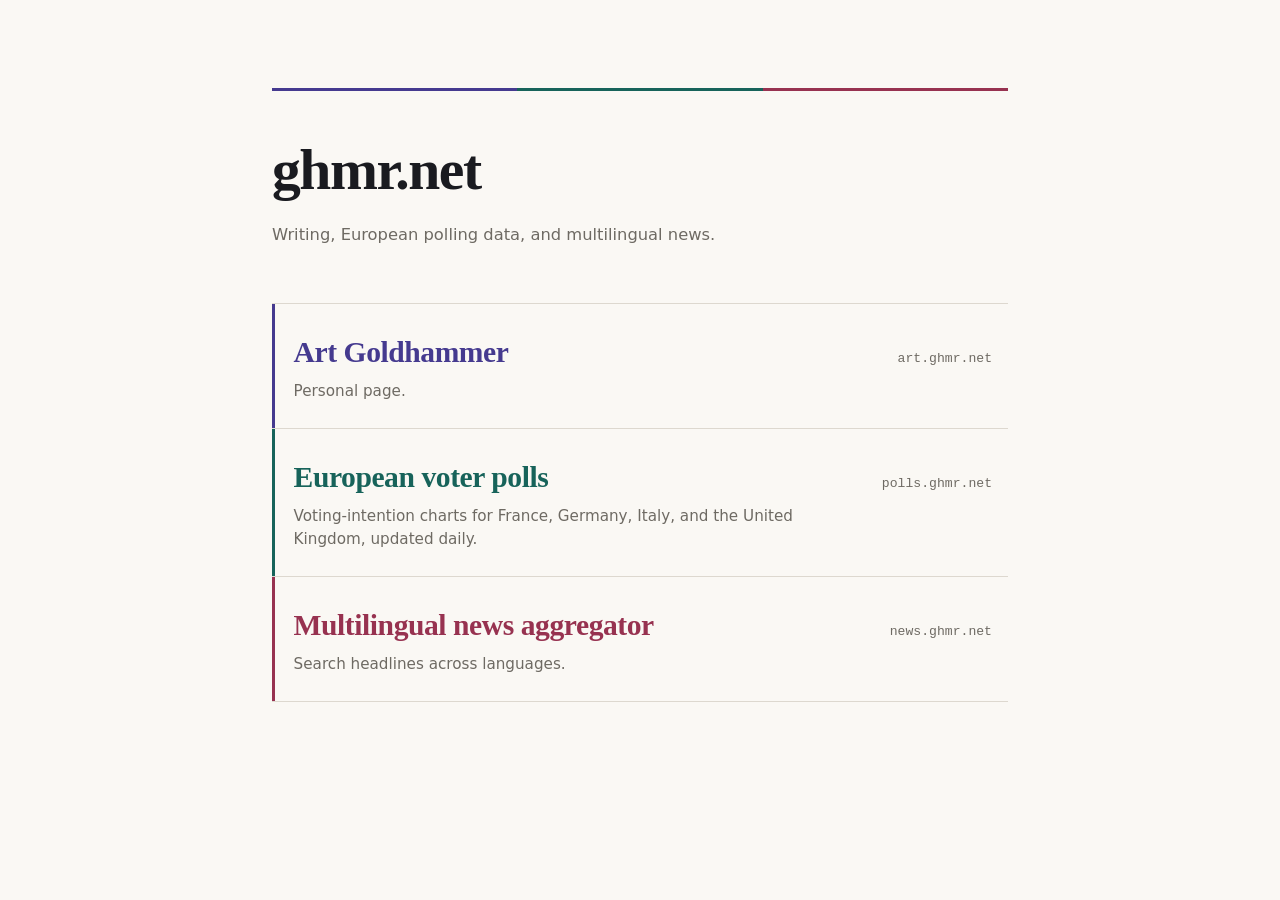
<file: www/index.html>
<!DOCTYPE html>
<html lang="en">
<head>
<meta charset="UTF-8">
<meta name="viewport" content="width=device-width, initial-scale=1.0">
<meta name="color-scheme" content="light dark">
<title>ghmr.net</title>
<style>
  /* Each of the three destinations carries its own hue. The rule under the
     masthead is those same three hues in the same order as the entries
     below it, so the divider states the structure of the site rather than
     decorating it. */
  :root {
    --prose:  #453a8f;
    --data:   #17635a;
    --news:   #973250;

    --paper:  #faf8f4;
    --ink:    #1a1b20;
    --muted:  #6e6a63;
    --rule:   #ddd8cf;
    --tint:   0.06;

    --display: "Iowan Old Style", "Palatino Linotype", Palatino, "Book Antiqua",
               "URW Palladio L", Georgia, serif;
    --body: system-ui, -apple-system, "Segoe UI", Roboto, sans-serif;
    --mono: ui-monospace, SFMono-Regular, "SF Mono", Menlo, Consolas,
            "Liberation Mono", monospace;
  }

  @media (prefers-color-scheme: dark) {
    :root {
      --prose:  #9b8ff0;
      --data:   #4fb3a3;
      --news:   #e08099;

      --paper:  #14151a;
      --ink:    #ece9e3;
      --muted:  #97928a;
      --rule:   #2c2e36;
      --tint:   0.12;
    }
  }

  * { box-sizing: border-box; }

  body {
    font-family: var(--body);
    background: var(--paper);
    color: var(--ink);
    margin: 0;
    padding: clamp(2rem, 8vw, 5.5rem) 1.25rem 3rem;
    line-height: 1.5;
    -webkit-font-smoothing: antialiased;
  }

  .page {
    max-width: 46rem;
    margin: 0 auto;
  }

  /* The three-part rule: one segment per destination, same order as below. */
  .spine {
    display: flex;
    height: 3px;
    margin-bottom: 2.25rem;
  }
  .spine span { flex: 1; }
  .spine span:nth-child(1) { background: var(--prose); }
  .spine span:nth-child(2) { background: var(--data); }
  .spine span:nth-child(3) { background: var(--news); }

  h1 {
    font-family: var(--display);
    font-size: clamp(2.4rem, 7vw, 3.6rem);
    font-weight: 600;
    letter-spacing: -0.025em;
    margin: 0;
  }

  .intro {
    color: var(--muted);
    font-size: 1.02rem;
    margin: 0.6rem 0 clamp(2.5rem, 6vw, 3.5rem);
    max-width: 32rem;
  }

  .entries {
    list-style: none;
    margin: 0;
    padding: 0;
    border-top: 1px solid var(--rule);
  }
  .entries li { border-bottom: 1px solid var(--rule); }

  .entry {
    --hue: var(--ink);
    display: grid;
    grid-template-columns: 1fr auto;
    align-items: baseline;
    gap: 0.35rem 1.5rem;
    padding: 1.6rem 1rem 1.6rem 1.35rem;
    text-decoration: none;
    color: inherit;
    position: relative;
    transition: background-color 160ms ease;
  }

  li:nth-child(1) .entry { --hue: var(--prose); }
  li:nth-child(2) .entry { --hue: var(--data); }
  li:nth-child(3) .entry { --hue: var(--news); }

  /* The hue bar sits flush with the left edge and grows on hover, so the
     pointer's target and the color cue are the same object. */
  .entry::before {
    content: "";
    position: absolute;
    left: 0;
    top: 0;
    bottom: 0;
    width: 3px;
    background: var(--hue);
    transition: width 160ms ease;
  }

  .entry:hover,
  .entry:focus-visible {
    background: color-mix(in srgb, var(--hue) calc(var(--tint) * 100%), transparent);
  }
  .entry:hover::before,
  .entry:focus-visible::before { width: 7px; }

  .entry:focus-visible {
    outline: 2px solid var(--hue);
    outline-offset: -2px;
  }

  .name {
    font-family: var(--display);
    font-size: clamp(1.35rem, 3.4vw, 1.85rem);
    font-weight: 600;
    letter-spacing: -0.015em;
    color: var(--hue);
  }

  .host {
    font-family: var(--mono);
    font-size: 0.82rem;
    color: var(--muted);
    white-space: nowrap;
  }

  .what {
    grid-column: 1 / -1;
    color: var(--muted);
    font-size: 0.95rem;
    max-width: 34rem;
  }

  @media (prefers-reduced-motion: reduce) {
    .entry, .entry::before { transition: none; }
  }

  @media (max-width: 30rem) {
    .entry { grid-template-columns: 1fr; }
    .host { grid-row: 3; }
  }
</style>
</head>
<body>
<div class="page">

  <div class="spine" aria-hidden="true"><span></span><span></span><span></span></div>

  <h1>ghmr.net</h1>
  <p class="intro">Writing, European polling data, and multilingual news.</p>

  <ul class="entries">
    <li>
      <a class="entry" href="https://art.ghmr.net/">
        <span class="name">Art Goldhammer</span>
        <span class="host">art.ghmr.net</span>
        <span class="what">Personal page.</span>
      </a>
    </li>
    <li>
      <a class="entry" href="https://polls.ghmr.net/">
        <span class="name">European voter polls</span>
        <span class="host">polls.ghmr.net</span>
        <span class="what">Voting-intention charts for France, Germany, Italy,
          and the United Kingdom, updated daily.</span>
      </a>
    </li>
    <li>
      <a class="entry" href="https://news.ghmr.net/">
        <span class="name">Multilingual news aggregator</span>
        <span class="host">news.ghmr.net</span>
        <span class="what">Search headlines across languages.</span>
      </a>
    </li>
  </ul>

</div>
</body>
</html>
</file>
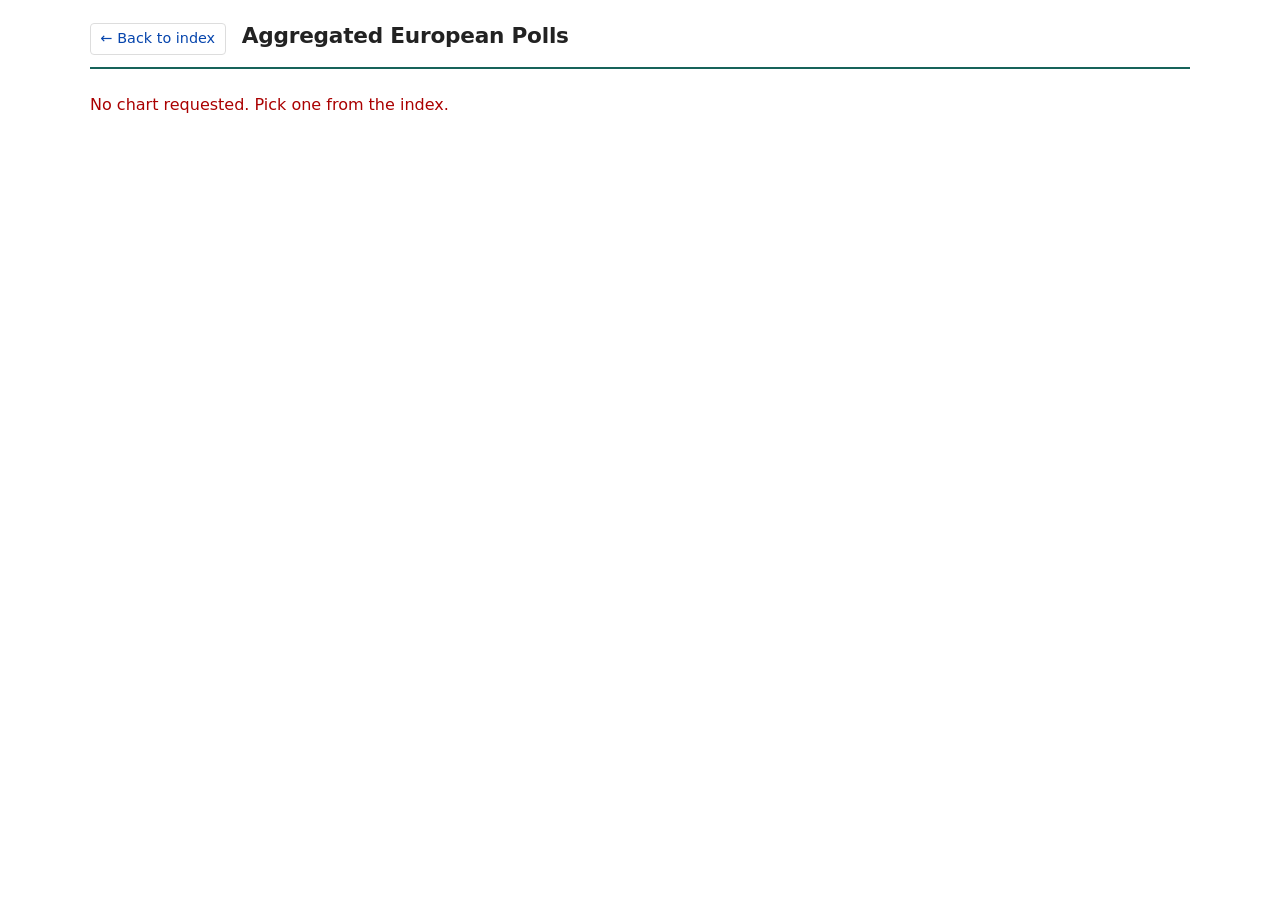
<file: chart.html>
<!DOCTYPE html>
<html lang="en">
<head>
<meta charset="UTF-8">
<meta name="viewport" content="width=device-width, initial-scale=1.0">
<meta name="color-scheme" content="light dark">
<title>Aggregated European Polls</title>
<link rel="stylesheet" href="style.css">
</head>
<body class="chart-page">
<div class="page">

<header class="masthead">
  <a class="back" href="./">&larr; Back to index</a>
  <h1>Aggregated European Polls</h1>
</header>

<p id="chart-caption"></p>
<img id="chart-image" alt="">
<p id="status"></p>

</div>
<script src="captions.js"></script>
<script src="chart.js"></script>
</body>
</html>
</file>
<file: style.css>
/* Shared by index.html and chart.html: the masthead has to look identical on
   both, so it is defined once here rather than copied into each page. */

:root {
  --paper: #fff;
  --ink: #222;
  --muted: #777;
  --rule: #ddd;
  --link: #0645ad;
  --accent: #17635a;
  --error: #a00;
}

@media (prefers-color-scheme: dark) {
  :root {
    --paper: #14151a;
    --ink: #ece9e3;
    --muted: #97928a;
    --rule: #2c2e36;
    --link: #7ba7ee;
    --accent: #4fb3a3;
    --error: #e08099;
  }
}

* { box-sizing: border-box; }

body {
  font-family: system-ui, sans-serif;
  background: var(--paper);
  color: var(--ink);
  margin: 0;
  padding: 0 1rem 3rem;
  line-height: 1.5;
}

.page {
  max-width: 700px;
  margin: 0 auto;
}

/* Masthead. On the index it is title only; on a chart page a back link sits
   to its left, and the title shifts right to make room for it. */
.masthead {
  border-bottom: 2px solid var(--accent);
  margin-bottom: 1.5rem;
  padding: 1.25rem 0 0.75rem;
  display: flex;
  align-items: baseline;
  gap: 1rem;
}

.masthead h1 {
  font-size: 1.35rem;
  font-weight: 600;
  letter-spacing: -0.01em;
  margin: 0;
}

.back {
  color: var(--link);
  text-decoration: none;
  font-size: 0.9rem;
  white-space: nowrap;
  border: 1px solid var(--rule);
  border-radius: 4px;
  padding: 0.25rem 0.6rem;
  transition: border-color 120ms ease, color 120ms ease;
}
.back:hover,
.back:focus-visible {
  border-color: var(--accent);
  color: var(--accent);
}

#last-updated {
  font-size: 0.85rem;
  font-weight: normal;
  color: var(--muted);
  margin-left: auto;
}

/* Hero. The source image is a full scan of a two-panel document; the band
   crop below keeps the middle of it, where the stamped dates on the left and
   the "CARTE ÉLECTORALE" title on the right both fall. Cropping here rather
   than in the file means the shipped image stays a straight copy of the
   Commons original. Its own paper is white, so it keeps a white backing in
   the dark theme instead of being tinted. */
.hero {
  margin: 0 0 1.75rem;
}

.hero img {
  display: block;
  width: 100%;
  height: clamp(110px, 24vw, 190px);
  object-fit: cover;
  object-position: center 52%;
  background: #fff;
  border: 1px solid var(--rule);
  border-radius: 4px;
}

.hero figcaption {
  font-size: 0.75rem;
  color: var(--muted);
  margin-top: 0.45rem;
}

.hero figcaption a {
  color: inherit;
  text-decoration: underline;
  text-decoration-color: var(--rule);
}
.hero figcaption a:hover { color: var(--link); }

h2 {
  font-size: 1.15rem;
  margin: 1.5rem 0 1rem;
}

hr {
  border: none;
  border-top: 1px solid var(--rule);
  margin: 2rem 0;
}

ul {
  list-style: none;
  padding: 0;
}

li {
  margin: 0.4rem 0;
}

li a {
  color: var(--link);
  text-decoration: none;
}

li a:hover {
  text-decoration: underline;
}

#status {
  color: var(--error);
}

/* Chart page. The image is capped at the viewport height so a tall chart
   still fits alongside the masthead without scrolling. */
.chart-page .page {
  max-width: 1100px;
}

#chart-caption {
  font-size: 1.05rem;
  color: var(--muted);
  margin: 0 0 1rem;
}

#chart-image {
  display: block;
  max-width: 100%;
  max-height: 80vh;
  margin: 0 auto;
  background: #fff;
  border: 1px solid var(--rule);
  border-radius: 4px;
}

@media (max-width: 30rem) {
  .masthead { flex-wrap: wrap; gap: 0.5rem; }
  #last-updated { margin-left: 0; width: 100%; }
}

@media (prefers-reduced-motion: reduce) {
  .back { transition: none; }
}
</file>
